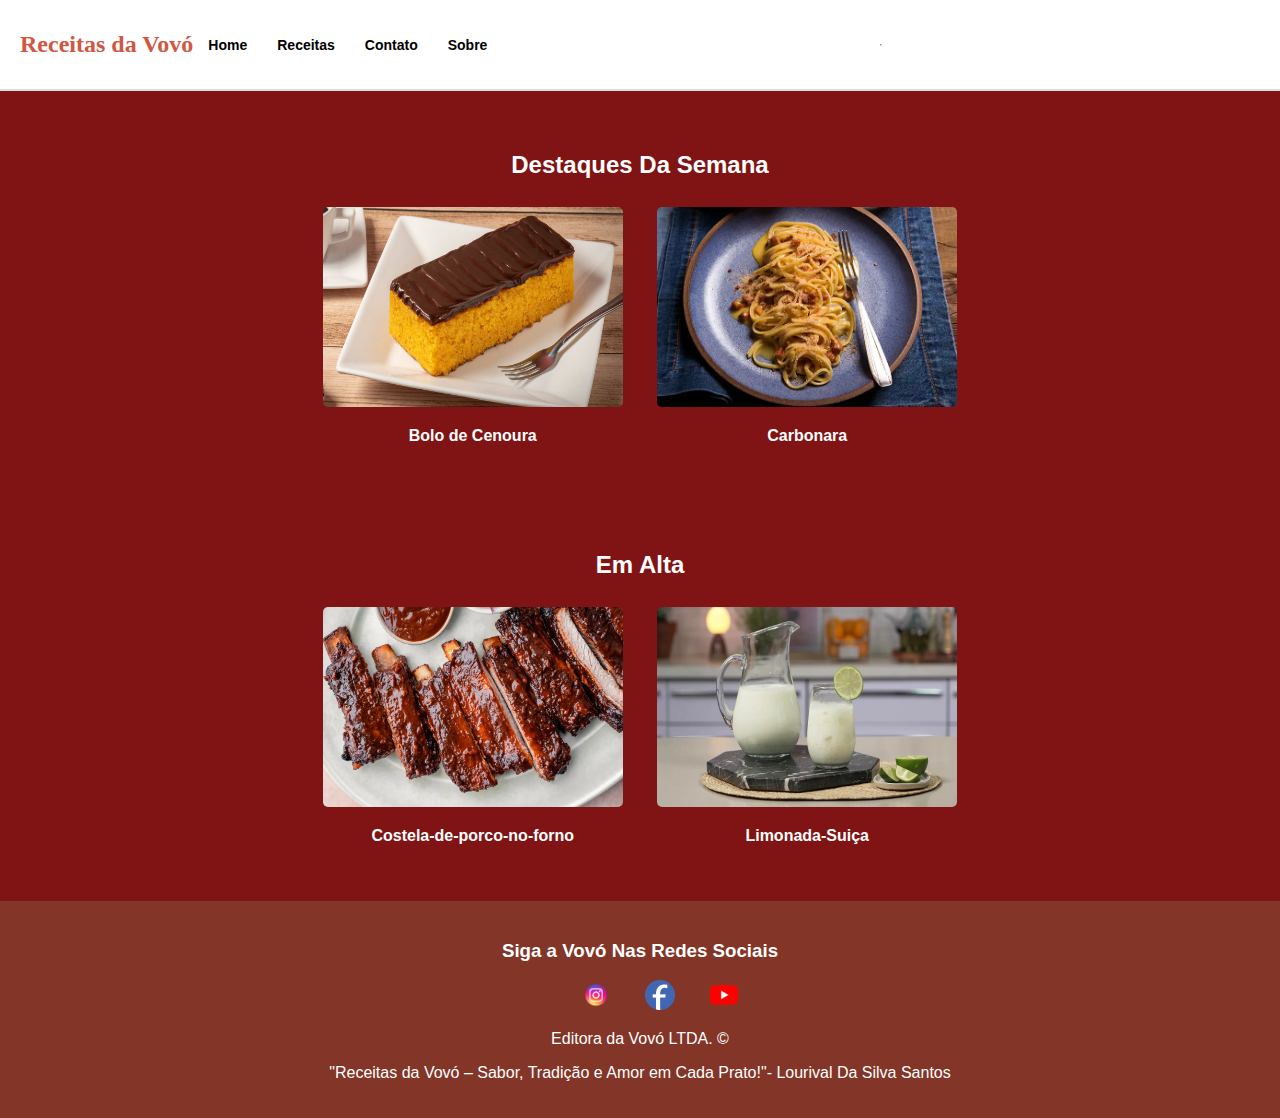
<file: index.html>
<!DOCTYPE html>
<html lang="pt-br">
<head>
    <meta charset="UTF-8">
    <meta name="viewport" content="width=device-width, initial-scale=1.0">
    <title>Receitas Da Vovó</title>
    <link rel="stylesheet" href="css/estilo.css">
</head>
<body>
    <header>
        <h1>Receitas da Vovó</h1>
        <nav>
            <ul>
                <li><a href="index.html">Home</a></li>
                <li><a href="receitas.html">Receitas</a></li>
                <li><a href="contato.html">Contato</a></li>
                <li><a href="sobre.html">Sobre</a></li>
            </ul>
        </nav>
        <hr>
    </header>
    <main>
        <section>
            <h2>Destaques Da Semana</h2>
            <br>
            <a href="https://www.tudogostoso.com.br/receita/23-bolo-de-cenoura.html"><img src="assets/bolodecenoura.jpg" alt="Bolo de Cenoura">
            <p>Bolo de Cenoura</p>
            </a>
            <a href="https://www.tudogostoso.com.br/receita/1624-macarrao-a-carbonara.html"><img src="assets/carbonara.webp" alt="Carbonara">
            <p>Carbonara</p>
            </a>
        </section>
        <section>
            <h2>Em Alta</h2>
            <br>
            <a href="https://www.tudogostoso.com.br/receita/10938-costelinhas-de-porco-ao-forno.html"><img src="assets/Costela-de-porco-no-forno.webp" alt="Costela-de-porco-no-forno">
            <p>Costela-de-porco-no-forno</p>
            </a>
            <a href="https://www.tudogostoso.com.br/receita/36536-limonada-suica.html"><img src="assets/limonada-suica.webp" alt="Limonada-Suiça">
            <p>Limonada-Suiça</p>
            </a>

        </section>
    </main>

    <footer>
        <h3>Siga a Vovó Nas Redes Sociais</h3>
            <ul>
                <li><a href="https://www.instagram.com/"><img src="assets/icone-de-midia-social-do-vetor-instagram-7-de-junho-de-2021-banguecoque-tailandia.png" alt="Instagram"></a></li>
                <li><a href="https://www.facebook.com"><img  src="assets/face.jpg" alt="Facebook"></a></li>
                <li><a href="https://www.youtube.com"><img src="assets/youtube-logo-youtube-icon-transparent-free-png.png" alt="YouTube"></a></li>
            </ul>
        <p>Editora da Vovó LTDA. &copy;</p>
        <p><blockquote>
            "Receitas da Vovó – Sabor, Tradição e Amor em Cada Prato!"- Lourival Da Silva Santos
         </blockquote></p>
    </footer>
</body>
</html>
</file>
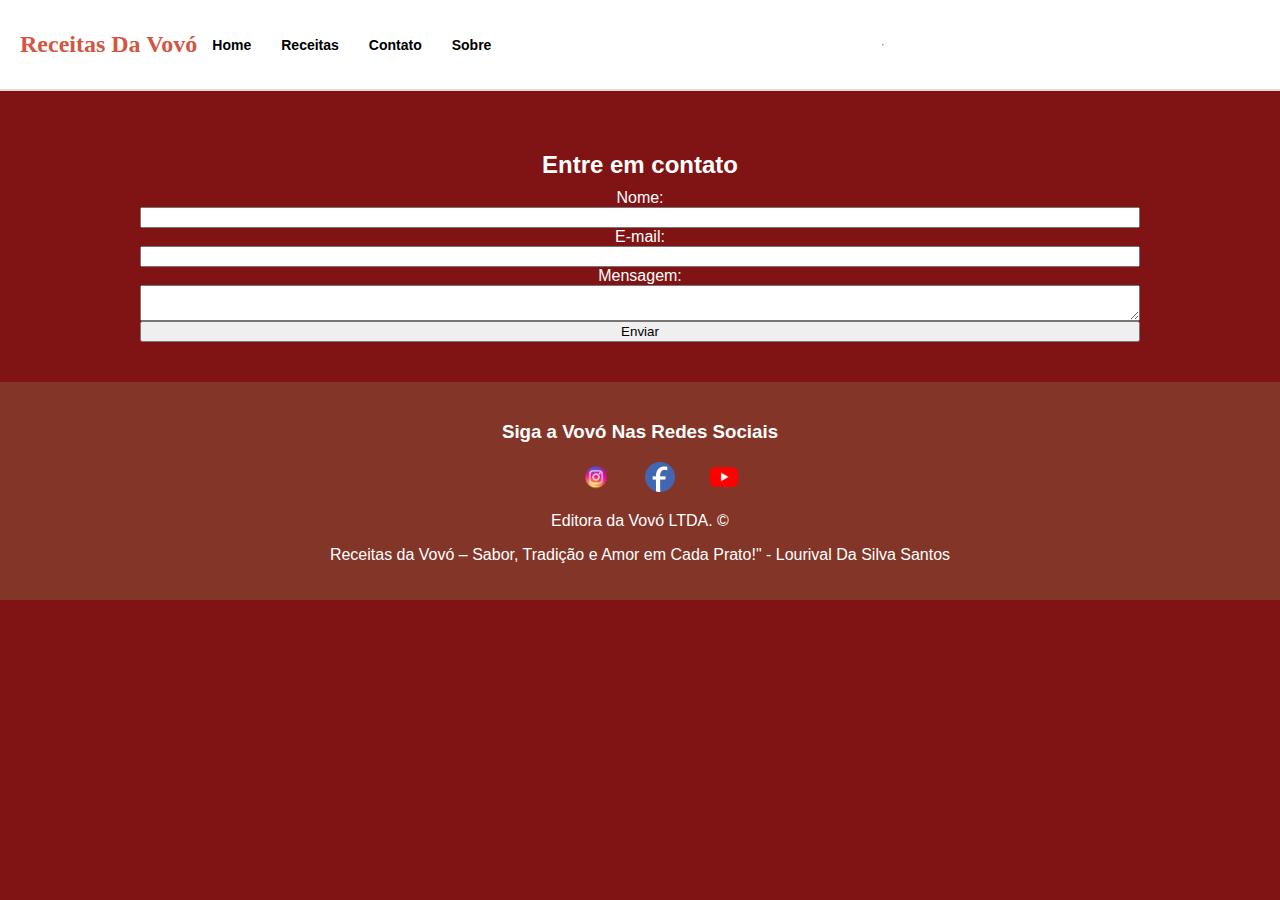
<file: contato.html>
<!DOCTYPE html>
<html lang="pt-br">
<head>
    <meta charset="UTF-8">
    <meta name="viewport" content="width=device-width, initial-scale=1.0">
    <title>Receitas Da Vovó</title>
    <link rel="stylesheet" href="css/estilo.css">
</head>
<body>
    <header>
        <h1>Receitas Da Vovó</h1>
        <nav>
            <ul>
                <li><a href="index.html">Home</a></li>
                <li><a href="receitas.html">Receitas</a></li>
                <li><a href="contato.html">Contato</a></li>
                <li><a href="sobre.html">Sobre</a></li>
            </ul>
        </nav>
        <hr>
    </header>
    <main>
        <section>
            <h2>Entre em contato</h2>
            <form action="#">
                <label for ="nome">Nome: </label>
                <input type="text" id="nome" name="nome" required><!--id é dentro da mesma pagina, se for usar em outras se usa o name-->

                <label for="email">E-mail:</label>
                <input type="email" id="email" name="name" required>

                <label for="mensagem">Mensagem:</label>
                <textarea id="mensagem" name="mensagem" required></textarea>

                <button type="submit">Enviar</button>

            </form>
        </section>
    </main>
    <footer>
        <h3>Siga a Vovó Nas Redes Sociais</h3>
            <ul>
                <li><a href="instagram.com"><img  src="assets/icone-de-midia-social-do-vetor-instagram-7-de-junho-de-2021-banguecoque-tailandia.png" alt="Instagram"></a></li>
                <li><a href="facebook.com"><img src="assets/face.jpg" alt="Facebook"></a></li>
                <li><a href="youtube.com"><img  src="assets/youtube-logo-youtube-icon-transparent-free-png.png" alt="YouTube"></a></li>
            </ul>
        <p>Editora da Vovó LTDA. &copy;</p>
        <p><blockquote>
            Receitas da Vovó – Sabor, Tradição e Amor em Cada Prato!" - Lourival Da Silva Santos
         </blockquote></p>
    </footer>
    </body>
    </html>
</file>
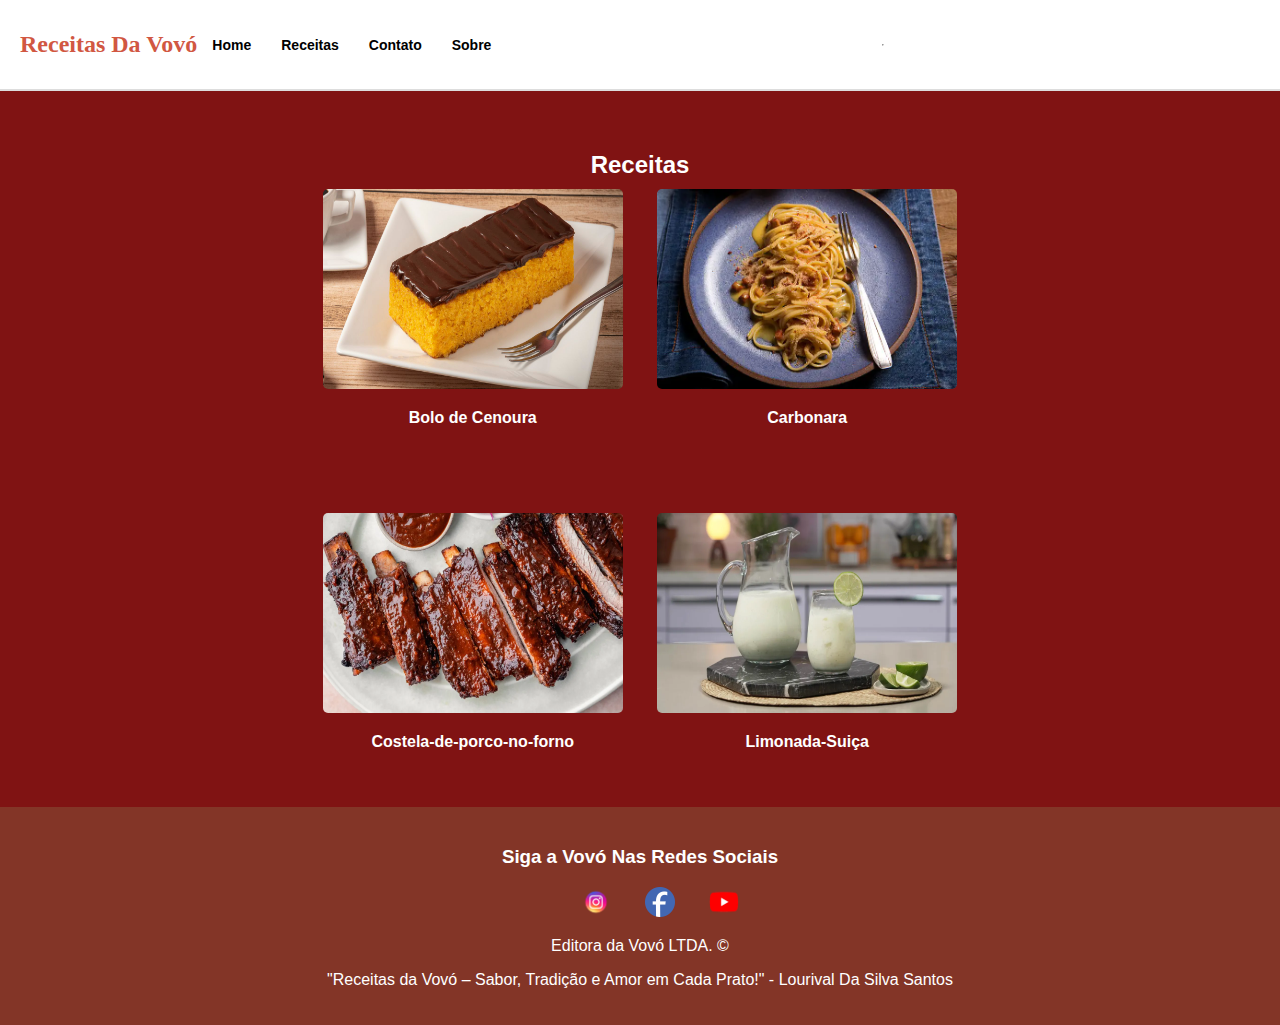
<file: receitas.html>
<!DOCTYPE html>
<html lang="pt-br">
<head>
    <meta charset="UTF-8">
    <meta name="viewport" content="width=device-width, initial-scale=1.0">
    <title>Receitas Da Vovó</title>
    <link rel="stylesheet" href="css/estilo.css">
</head>
<body>
    <header>
        <h1>Receitas Da Vovó</h1>
        <nav>
            <ul>
                <li><a href="index.html">Home</a></li>
                <li><a href="receitas.html">Receitas</a></li>
                <li><a href="contato.html">Contato</a></li>
                <li><a href="sobre.html">Sobre</a></li>
            </ul>
        </nav>
        <hr>
    </header>
    <main>
        <section>
            <h2>Receitas</h2>
            <a href="https://www.tudogostoso.com.br/receita/23-bolo-de-cenoura.html"><img src="assets/bolodecenoura.jpg" alt="Bolo de Cenoura">
            <p>Bolo de Cenoura</p>
            </a>
            <a href="https://www.tudogostoso.com.br/receita/1624-macarrao-a-carbonara.html"><img src="assets/carbonara.webp" alt="Carbonara">
            <p>Carbonara</p>
            </a>
        </section>
        <section>
            <a href="https://www.tudogostoso.com.br/receita/10938-costelinhas-de-porco-ao-forno.html"><img src="assets/Costela-de-porco-no-forno.webp" alt="Costela-de-porco-no-forno">
            <p>Costela-de-porco-no-forno</p>
            </a>
            <a href="https://www.tudogostoso.com.br/receita/36536-limonada-suica.html"><img src="assets/limonada-suica.webp" alt="Limonada-Suiça">
            <p>Limonada-Suiça</p>
            </a>
        </section>
    </main>
    <footer>
        <h3>Siga a Vovó Nas Redes Sociais</h3>
            <ul>
                <li><a href="instagram.com"><img  src="assets/icone-de-midia-social-do-vetor-instagram-7-de-junho-de-2021-banguecoque-tailandia.png" alt="Instagram"></a></li>
                <li><a href="facebook.com"><img  src="assets/face.jpg" alt="Facebook"></a></li>
                <li><a href="youtube.com"><img  src="assets/youtube-logo-youtube-icon-transparent-free-png.png" alt="YouTube"></a></li>
            </ul>
        <p>Editora da Vovó LTDA. &copy;</p>
        <p><blockquote>
            "Receitas da Vovó – Sabor, Tradição e Amor em Cada Prato!" - Lourival Da Silva Santos
         </blockquote></p>
    </footer>
    </body>
    </html>
</file>
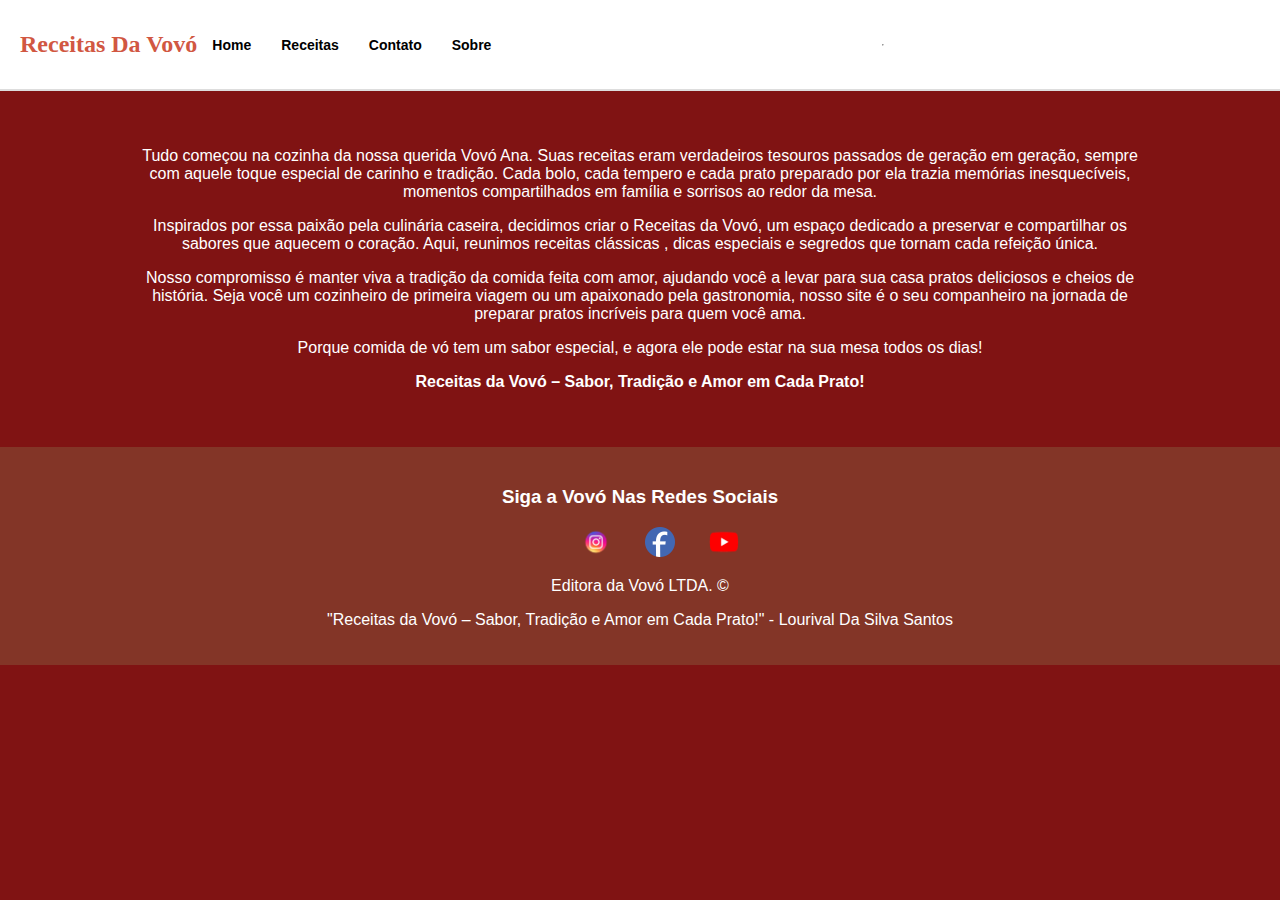
<file: sobre.html>
<!DOCTYPE html>
<html lang="pt-br">
<head>
    <meta charset="UTF-8">
    <meta name="viewport" content="width=device-width, initial-scale=1.0">
    <title>Receitas Da Vovó</title>
    <link rel="stylesheet" href="css/estilo.css">
</head>
<body>
    <header>
        <h1>Receitas Da Vovó</h1>
        <nav>
            <ul>
                <li><a href="index.html">Home</a></li>
                <li><a href="receitas.html">Receitas</a></li>
                <li><a href="contato.html">Contato</a></li>
                <li><a href="sobre.html">Sobre</a></li>
            </ul>
        </nav>
        <hr>
    </header>
    <main>
        <section>
            <p>Tudo começou na cozinha da nossa querida Vovó Ana. Suas receitas eram verdadeiros tesouros
             passados de geração em geração, sempre com aquele toque especial de carinho e tradição.
             Cada bolo, cada tempero e cada prato preparado por ela trazia memórias inesquecíveis, momentos
             compartilhados em família e sorrisos ao redor da mesa.</p>
            <p>Inspirados por essa paixão pela culinária caseira, decidimos criar o Receitas da Vovó, um espaço
             dedicado a preservar e compartilhar os sabores que aquecem o coração. Aqui, reunimos receitas clássicas
            , dicas especiais e segredos que tornam cada refeição única.</p>
            <p>Nosso compromisso é manter viva a tradição da comida feita com amor, ajudando você a levar para
             sua casa pratos deliciosos e cheios de história. Seja você um cozinheiro de primeira viagem ou um
             apaixonado pela gastronomia, nosso site é o seu companheiro na jornada de preparar pratos incríveis
             para quem você ama.</p>
            <p>Porque comida de vó tem um sabor especial, e agora ele pode estar na sua mesa todos os dias!</p>
            <p><strong>Receitas da Vovó – Sabor, Tradição e Amor em Cada Prato!</strong></p>
        </section>
    </main>
    <footer>
        <h3>Siga a Vovó Nas Redes Sociais</h3>
            <ul>
                <li><a href="instagram.com"><img  src="assets/icone-de-midia-social-do-vetor-instagram-7-de-junho-de-2021-banguecoque-tailandia.png" alt="Instagram"></a></li>
                <li><a href="facebook.com"><img  src="assets/face.jpg" alt="Facebook"></a></li>
                <li><a href="youtube.com"><img  src="assets/youtube-logo-youtube-icon-transparent-free-png.png" alt="YouTube"></a></li>
            </ul>
        <p>Editora da Vovó LTDA. &copy;</p>
        <p><blockquote>
            "Receitas da Vovó – Sabor, Tradição e Amor em Cada Prato!" - Lourival Da Silva Santos
         </blockquote></p>
    </footer>
</body>
</html>
</file>
<file: css/estilo.css>
body {
    font-family: Arial, sans-serif;
    margin: 0;
    padding: 0;
    background-color: #801313;
    color: #333;
}


header {
    display: flex;
    align-items: center;
    justify-content: space-between;
    padding: 15px 20px;
    background-color: #ffff;
    border-bottom: 2px solid #ddd;
}

header h1 {
    font-size: 24px;
    font-weight: bold;
    color: #d15742;
    font-family: "Georgia", serif;
}


nav ul {
    list-style: none;
    display: flex;
    padding: 0;
    margin: 0;
}

nav ul li {
    padding: 0 15px;
}

nav ul li a {
    text-decoration: none;
    color: black;
    font-weight: bold;
    font-size: 14px;
    transition: color 0.3s ease-in-out; /* Transição suave de 0.3s */
}
header nav ul li a:hover{
    color: #d15742;
}
main {
    padding: 20px;
    max-width: 1000px;
    margin: auto;
    border-radius: 5px;
    display: flex;
    flex-direction: column;
    gap: 30px;
}
section {
    margin: 20px 0;
    text-align: center;
}
section p{
    color: white;
}
section h2 {
    color: white;
    margin-bottom: 10px; /* Adiciona um espaçamento entre o título e as imagens */
}

section a {
    display: inline-block; /* Faz com que as imagens fiquem lado a lado */
    text-decoration: none;
    color: white;
    font-weight: bold;
    font-size: 16px;
    padding: 0 15px;
}

section img {
    width: 300px;
    height: 200px;
    border-radius: 5px;
}




/* CONTAINER PARA RECEITAS */
.container {
    display: flex;
    justify-content: center;
    gap: 40px;
    flex-wrap: wrap;
}

/* ITENS INDIVIDUAIS */
.receita {
    text-align: center;
    max-width: 300px;
}

.receita img {
    width: 100%;
}


footer{
    text-align: center;
    padding: 20px;
    background-color: #833527;
    color: #ffff;
}

footer ul li {
    padding: 15px;
    display: inline;
    align-items: center;
}
footer li a img{
    transition: transform 0.3s ease-in-out;
    width: 30px;
    height: 30px;

}
footer li a:hover img{
    transform: scale(1.1);  /* Efeito de aumento no hover */
}

form{
    display: flex;
    flex-direction: column;
}
form h3{
    color: white;
}
form label {
    color: white;
}
</file>
